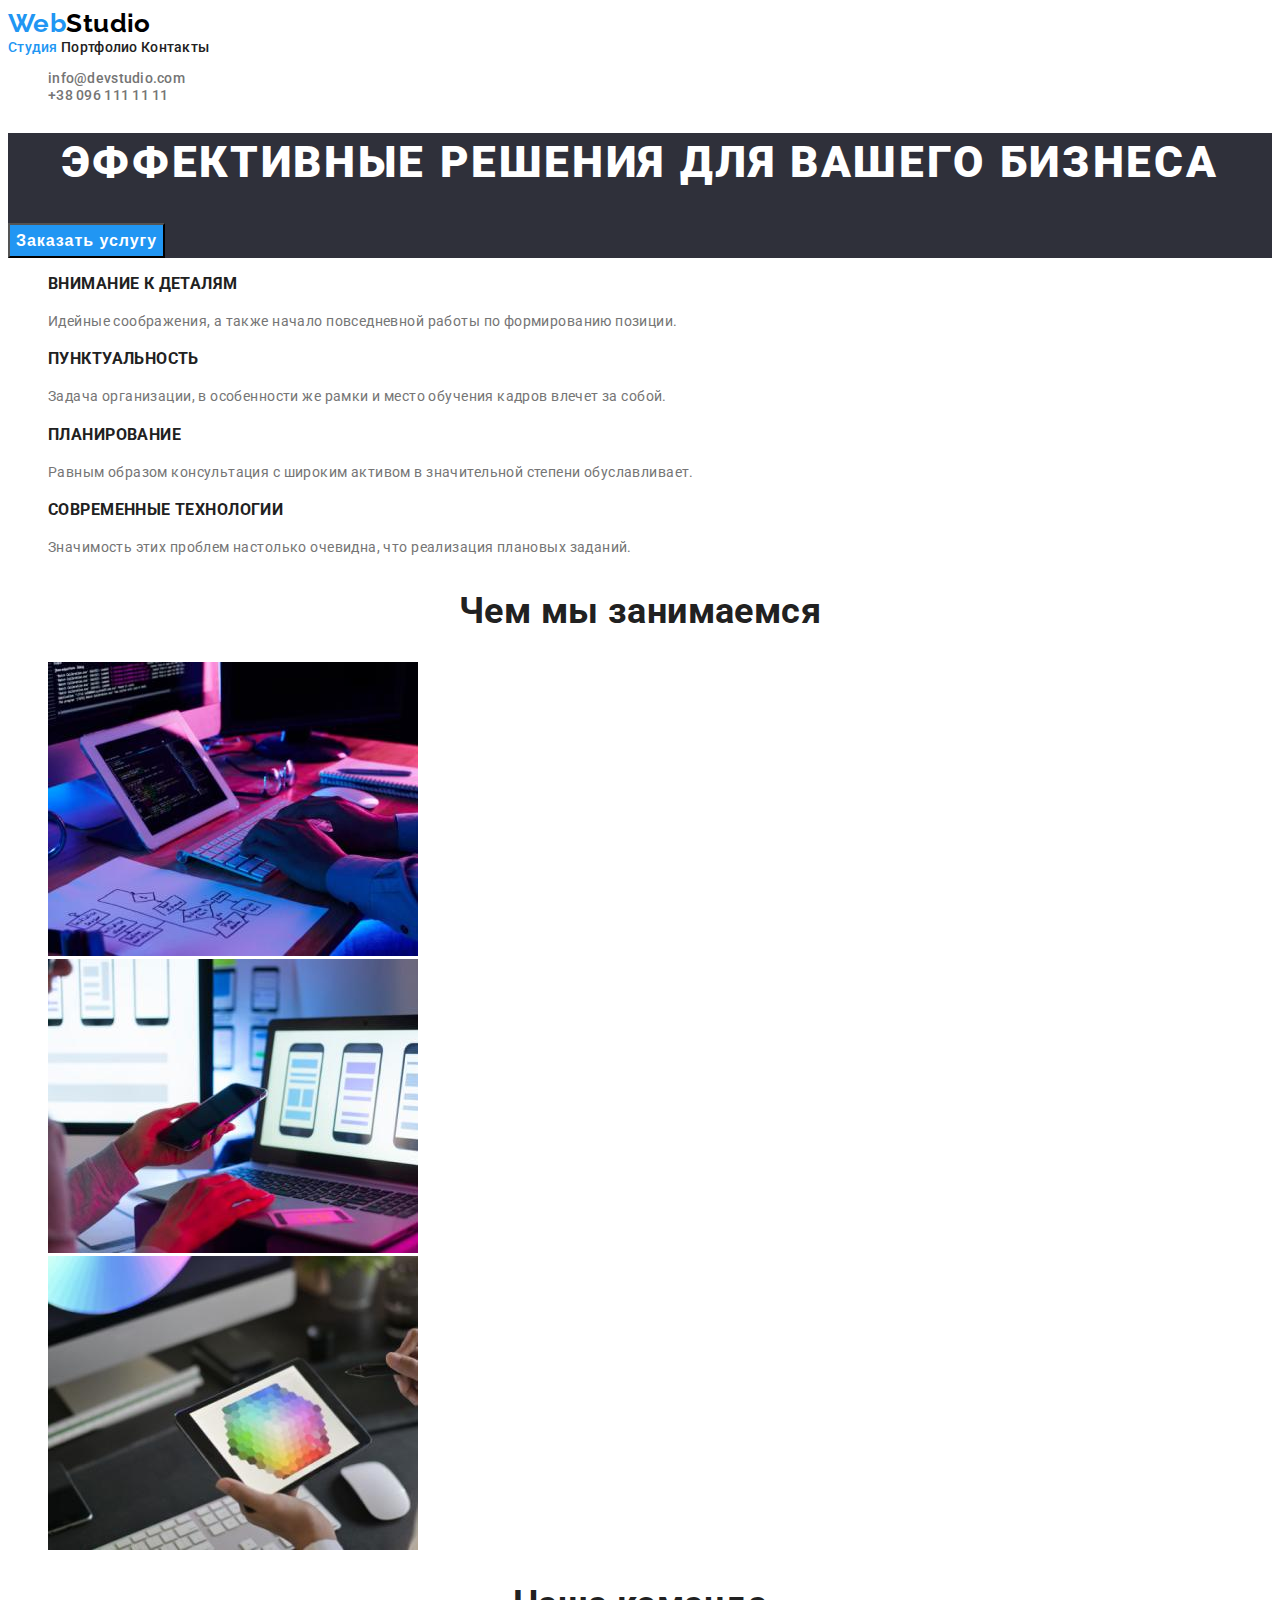
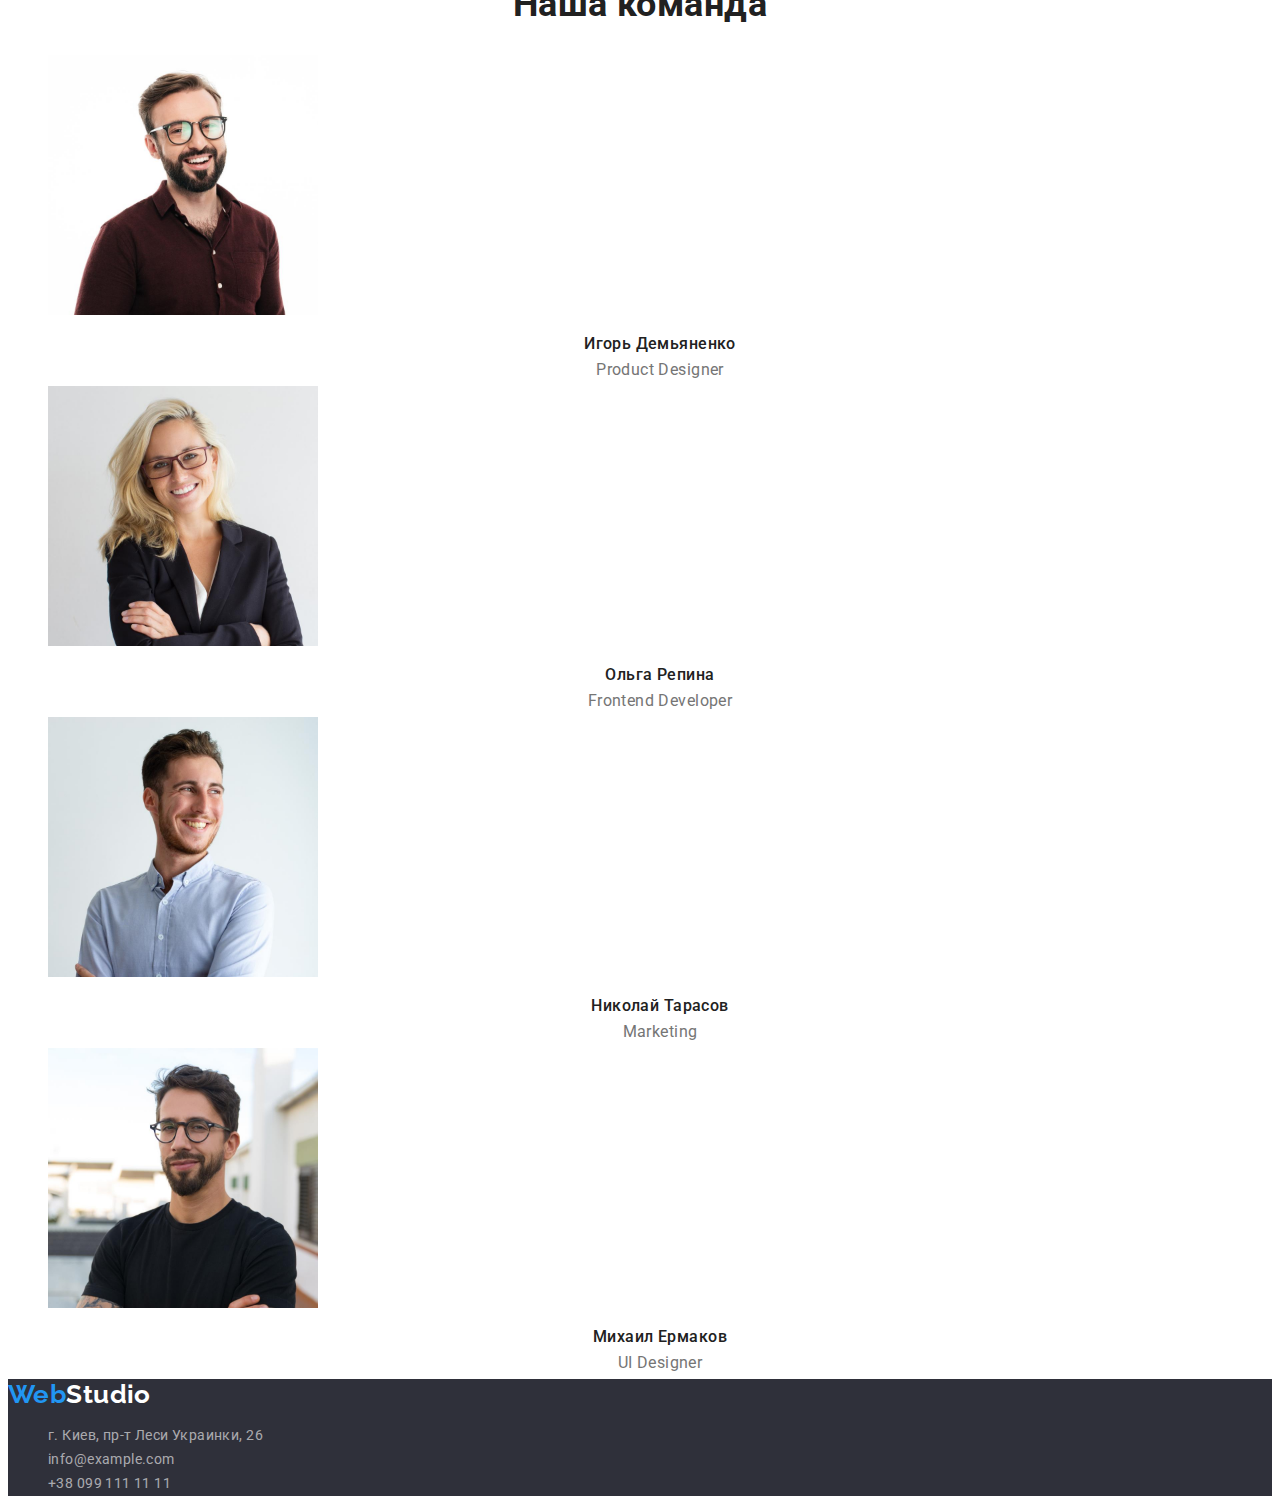
<file: index.html>
<!DOCTYPE html>
<html lang="ru">
<head>
    <meta charset="UTF-8">
    <meta http-equiv="X-UA-Compatible" content="IE=edge">
    <meta name="viewport" content="width=device-width, initial-scale=1.0">
    <title>Web Studio</title>
    <link rel="preconnect" href="https://fonts.googleapis.com">
    <link rel="preconnect" href="https://fonts.gstatic.com" crossorigin>
    <link href="https://fonts.googleapis.com/css2?family=Raleway:wght@700&family=Roboto:wght@400;500;700;900&display=swap"
        rel="stylesheet">
    <link rel="stylesheet" href="./css/styles.css" />
</head>
<body>
    <header class="header">
        <a href="./index.html" lang="en" class="logo logo-dark link"><span class="web">Web</span>Studio</a>
        <nav class="nav">
            <a href="./index.html" class="nav-link link current">Студия</a>
            <a href="./portfolio.html" class="nav-link link">Портфолио</a>
            <a href="" class="nav-link link">Контакты</a>
        </nav>
            <ul class="header-list list">
                <li class="header-item"><a href="mailto:info@devstudio.com" class="header-link link">info@devstudio.com</a></li>
                <li class="header-item"><a href="tell:+380961111111" class="header-link link">+38 096 111 11 11</a></li>
            </ul>
    </header>
    <main>
        <section class="hero">
             <h1 class="hero-title">Эффективные решения для вашего бизнеса</h1>
             <button type="button" class="hero-btn">Заказать услугу</button>
        </section>
        <section class="advantages">
             <h2 class="advantages-title visually-hidden">Наши преимущества</h2>
            <ul class="advantages-list list">
                <li class="advantages-item">
                    <h3 class="advantages-title">Внимание к деталям</h3>
                    <p class="advantages-text">Идейные соображения, а также начало повседневной работы по формированию позиции.</p>
                </li>
                <li class="advantages-item">
                    <h3 class="advantages-title">Пунктуальность</h3>
                    <p class="advantages-text">Задача организации, в особенности же рамки и место обучения кадров влечет за собой.</p>
                </li>
                <li class="advantages-item">
                    <h3 class="advantages-title">Планирование</h3>
                    <p class="advantages-text">Равным образом консультация с широким активом в значительной степени обуславливает.</p>
                </li>
                <li class="advantages-item">
                    <h3 class="advantages-title">Современные технологии</h3>
                    <p class="advantages-text">Значимость этих проблем настолько очевидна, что реализация плановых заданий.</p>
                </li>
            </ul>
        </section>
        <section class="about">
            <h2 class="section-title">Чем мы занимаемся</h2>
            <ul class="about-list list">
                <li>
                    <img src="./images/about.jpg" alt="Человек что-то программирует" width="370" class="img">
                </li>
                <li>
                    <img src="./images/about2.jpg" alt="Челвоек что-то смотрит на компьютере" width="370" class="img">
                </li>
                <li>
                    <img src="./images/about3.jpg" alt="Человек выбриает цвет из палитры цветов на планшете" width="370" class="img">
                </li>
            </ul>
        </section>
        <section class="team">
            <h2 class="section-title">Наша команда</h2>
            <ul class="team-list list">
                <li>
                    <img src="./images/team1.jpg" alt="Широко улыбающийся мужчина" width="270">
                    <h3 class="team-title">Игорь Демьяненко</h3>
                    <p lang="en" class="team-text">Product Designer</p>
                </li>
                <li>
                    <img src="./images/team2.jpg" alt="Широко улыбающаяся женщина" width="270">
                    <h3 class="team-title">Ольга Репина</h3>
                    <p lang="en" class="team-text">Frontend Developer</p>
                </li>
                <li>
                    <img src="./images/team3.jpg" alt="Широко улыбающийся мужчина" width="270">
                    <h3 class="team-title">Николай Тарасов</h3>
                    <p lang="en" class="team-text">Marketing</p>
                </li>
                <li>
                    <img src="./images/team4.jpg" alt="Улыбающийся мужчина" width="270">
                    <h3 class="team-title">Михаил Ермаков</h3>
                    <p lang="en" class="team-text">UI Designer</p>
                </li>
            </ul>
        </section>
    </main>
    <footer class="footer">
        <a href="./index.html" lang="en" class="logo logo-light link"><span class="web">Web</span>Studio</a>
        <address class="footer-address">
            <ul class="footer-list list">
                <li><a href="https://goo.gl/maps/Gv21GU76W3sqb3SP8" class="footer-address-link link">г. Киев, пр-т Леси Украинки, 26</a></li>
                <li><a href="mailto:info@example.com" class="footer-address-link link">info@example.com</a></li>
                <li><a href="tell:+380991111111" class="footer-address-link link">+38 099 111 11 11</a></li>
            </ul>           
        </address>
    </footer>
</body>
</html>
</file>
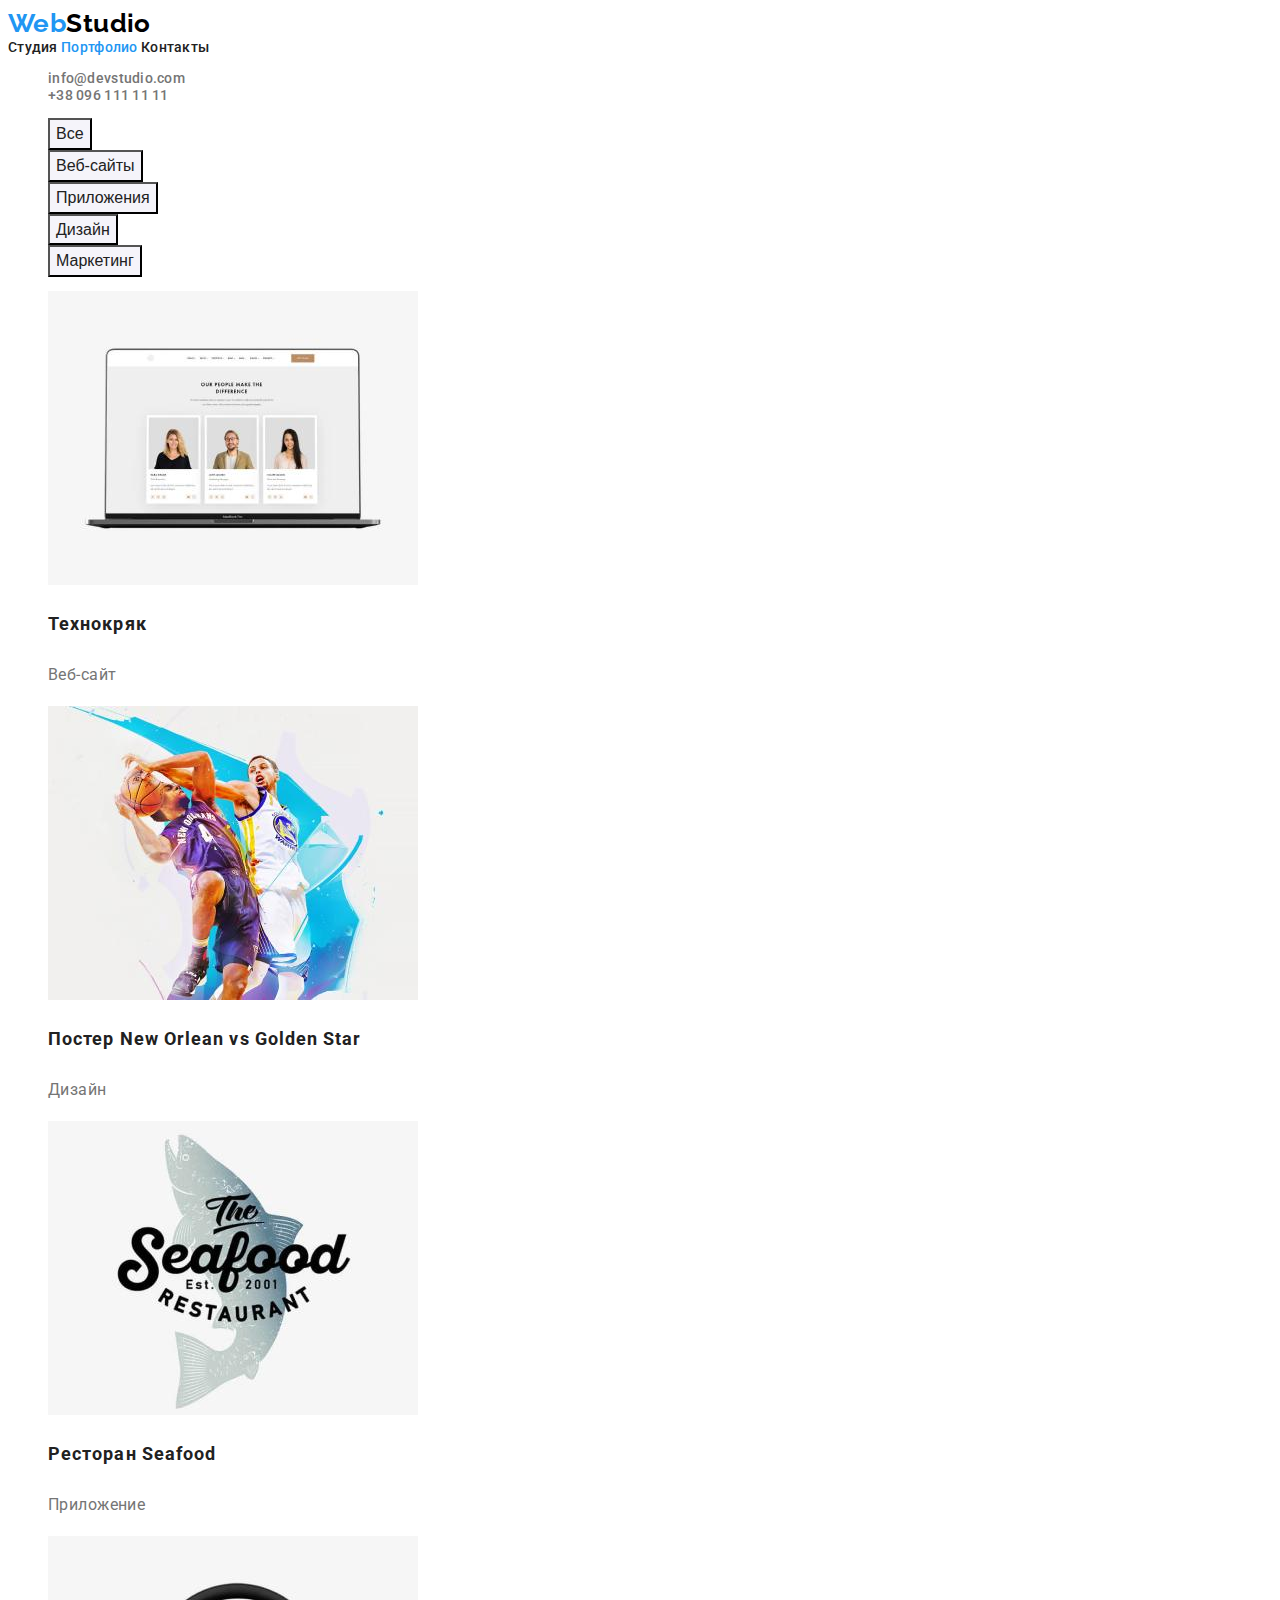
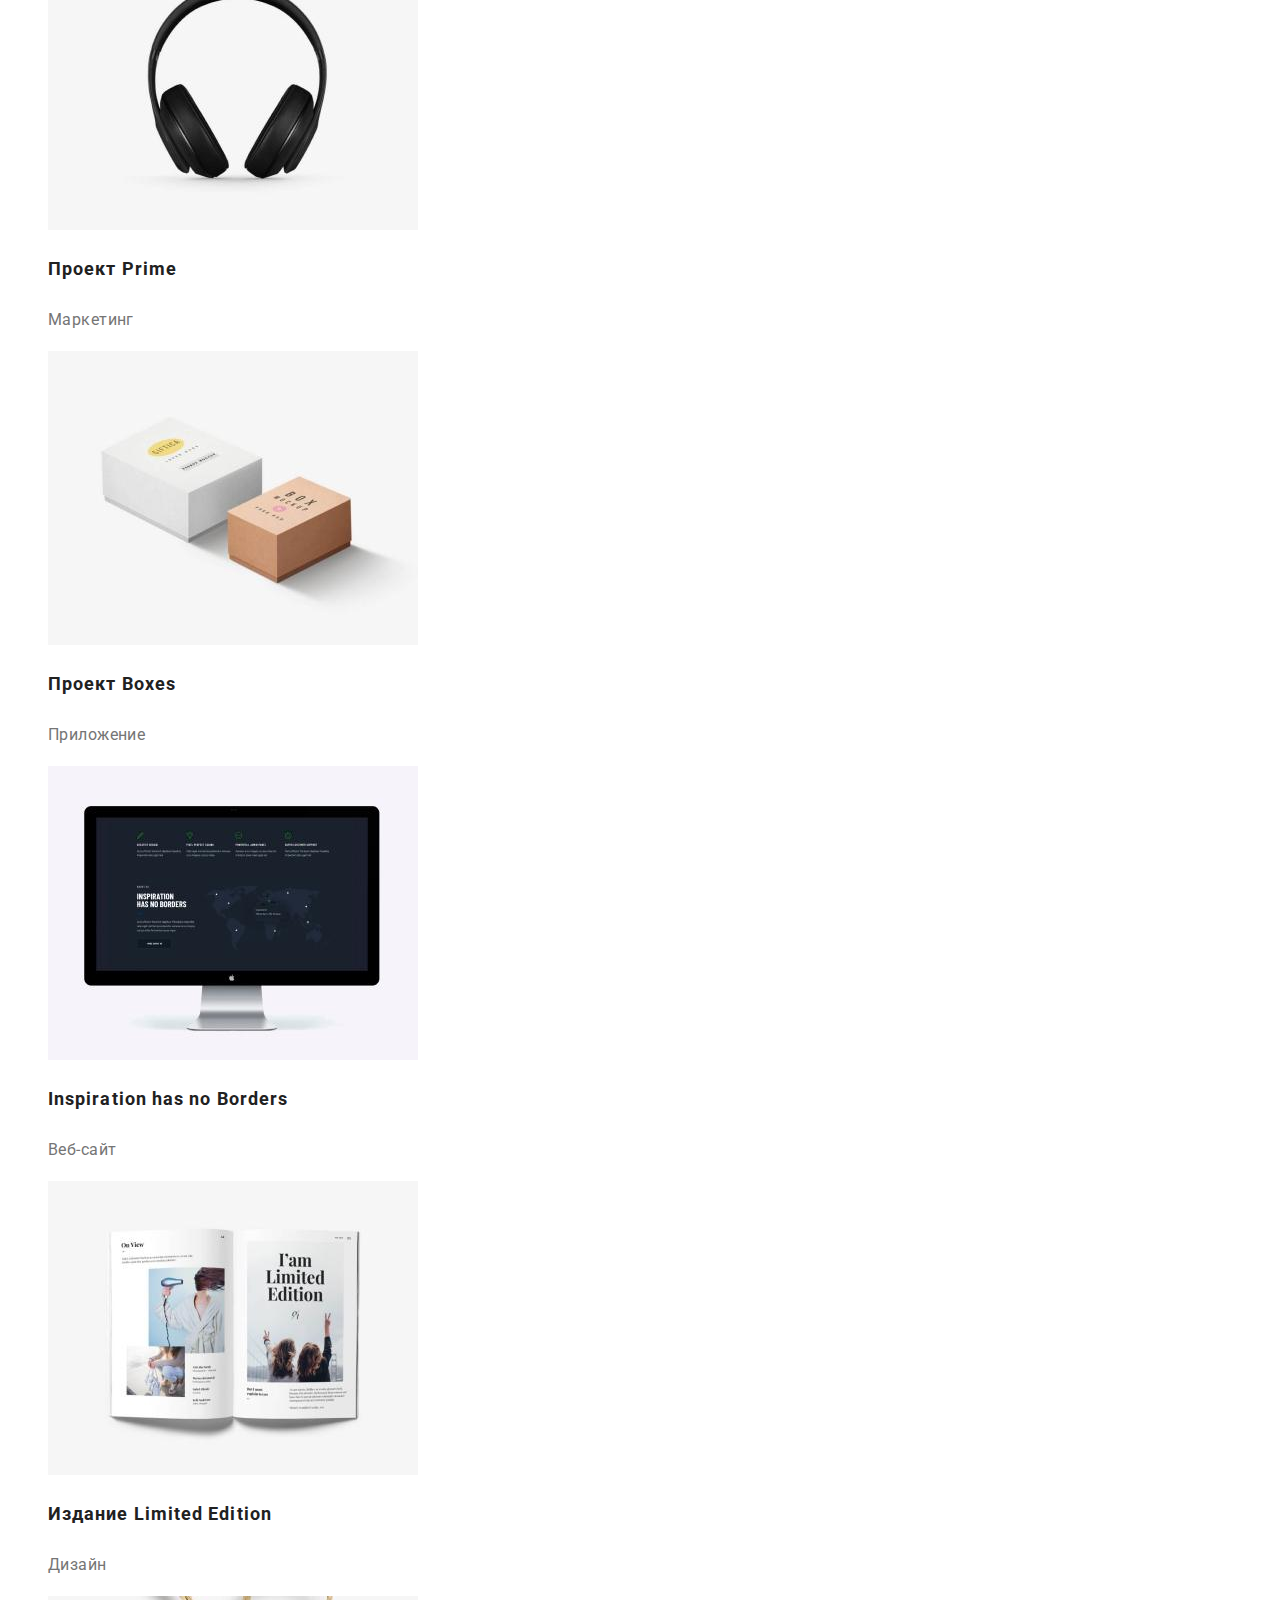
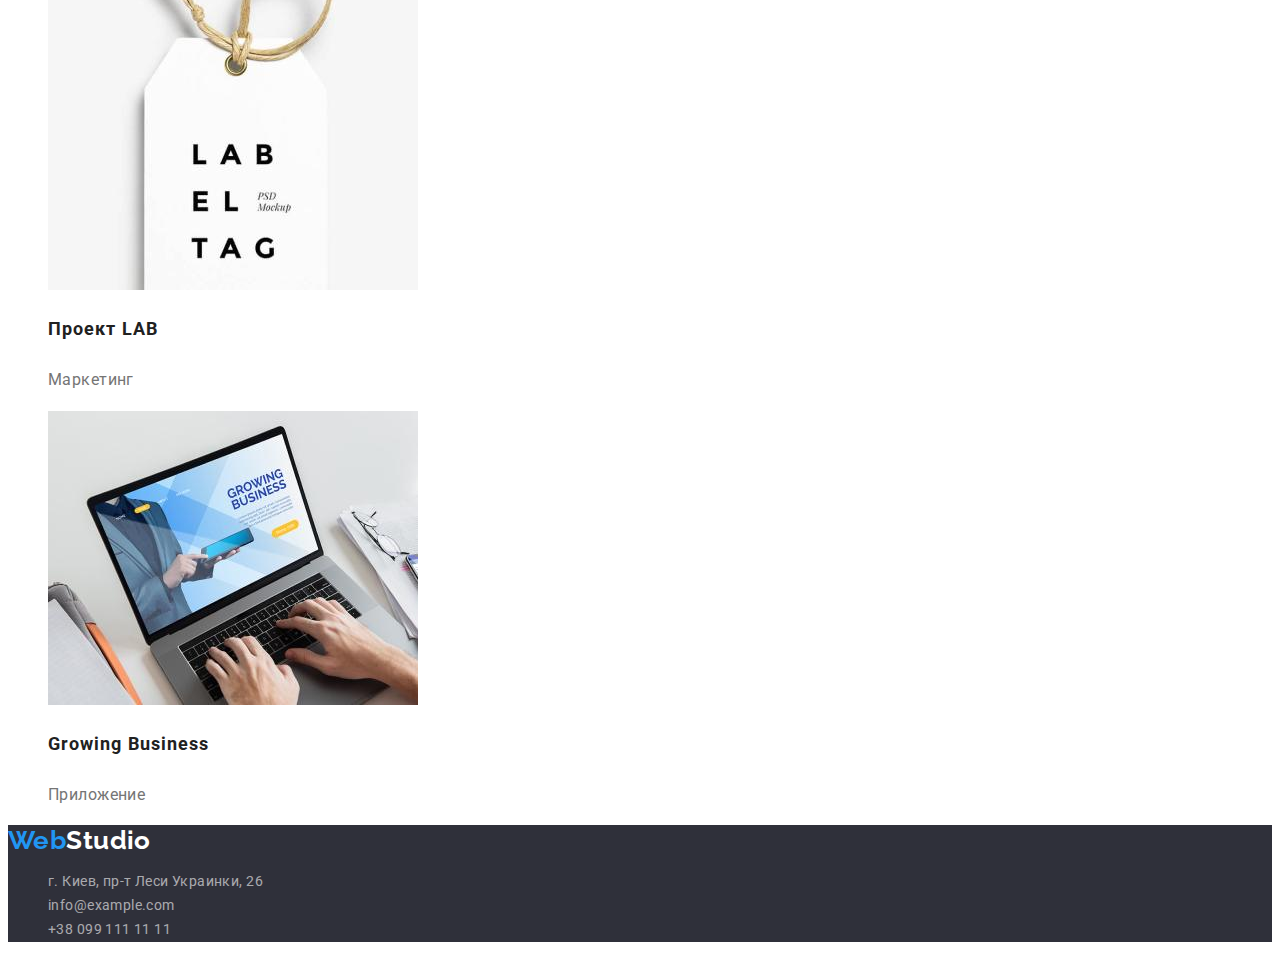
<file: portfolio.html>
<!DOCTYPE html>
<html lang="ru">
<head>
    <meta charset="UTF-8">
    <meta http-equiv="X-UA-Compatible" content="IE=edge">
    <meta name="viewport" content="width=device-width, initial-scale=1.0">
    <title>Web Studio</title>
    <link rel="preconnect" href="https://fonts.googleapis.com">
    <link rel="preconnect" href="https://fonts.gstatic.com" crossorigin>
    <link href="https://fonts.googleapis.com/css2?family=Raleway:wght@700&family=Roboto:wght@400;500;700;900&display=swap"
        rel="stylesheet">
    <link rel="stylesheet" href="./css/styles.css" />
</head>
<body>
    <header class="header">
        <a href="./index.html" lang="en" class="logo logo-dark link"><span class="web">Web</span>Studio</a>
        <nav class="nav">
            <a href="./index.html" class="nav-link link">Студия</a>
            <a href="./portfolio.html" class="nav-link link current">Портфолио</a>
            <a href="" class="nav-link link">Контакты</a>
        </nav>
        <ul class="header-list list">
            <li class="header-item"><a href="mailto:info@devstudio.com" class="header-link link">info@devstudio.com</a></li>
            <li class="header-item"><a href="tell:+380961111111" class="header-link link">+38 096 111 11 11</a></li>
        </ul>
    </header>
    <main>
        <section class="portfolio">
            <h1 class="portfolio-title visually-hidden">Наше портфолио</h1>
            <ul class="portfolio-list list">
                <li><button type="button" class="portfolio-btn">Все</button></li>
                <li><button type="button" class="portfolio-btn">Веб-сайты</button></li>
                <li><button type="button" class="portfolio-btn">Приложения</button></li>
                <li><button type="button" class="portfolio-btn">Дизайн</button></li>
                <li><button type="button" class="portfolio-btn">Маркетинг</button></li>
            </ul>
            <ul class="portfolio-list list">
                <li>
                    <a href="" class="portfolio-link link">
                        <img src="./images/services1.jpg" alt="Сайт на экране ноутбука" width="370">
                        <h3 class="portfolio-title">Технокряк</h3>
                        <p class="portfolio-text">Веб-сайт</p>
                    </a>
                </li>
                <li>
                    <a href="" class="portfolio-link link">
                        <img src="./images/services2.jpg" alt="Постер" width="370">
                        <h3 class="portfolio-title">Постер <span lang="en">New Orlean vs Golden Star</span></h3>
                        <p class="portfolio-text">Дизайн</p>
                    </a>
                </li>
                <li>
                    <a href="" class="portfolio-link link">
                        <img src="./images/services3.jpg" alt="Иконка приложения ресторана" width="370">
                        <h3 class="portfolio-title">Ресторан <span lang="en">Seafood</span></h3>
                        <p class="portfolio-text">Приложение</p>
                    </a>
                </li>
                <li>
                    <a href="" class="portfolio-link link">
                        <img src="./images/services4.jpg" alt="Фото наушников на белом фоне" width="370">
                        <h3 class="portfolio-title">Проект <span lang="en">Prime</span></h3>
                        <p class="portfolio-text">Маркетинг</p>
                    </a>
                </li>
                <li>
                    <a href="" class="portfolio-link link">
                        <img src="./images/services5.jpg" alt="Иконка проекта" width="370">
                        <h3 class="portfolio-title">Проект <span lang="en">Boxes</span></h3>
                        <p class="portfolio-text">Приложение</p>
                    </a>
                </li>
                <li>
                    <a href="" class="portfolio-link link">
                        <img src="./images/services6.jpg" alt="Сайт на экране компьютера" width="370">
                        <h3 class="portfolio-title" lang="en">Inspiration has no Borders</h3>
                        <p class="portfolio-text">Веб-сайт</p>
                    </a>
                </li>
                <li>
                    <a href="" class="portfolio-link link">
                        <img src="./images/services7.jpg" alt="Фото журнала" width="370">
                        <h3 class="portfolio-title">Издание <span lang="en">Limited Edition</span></h3>
                        <p class="portfolio-text">Дизайн</p>
                    </a>
                </li>
                <li>
                    <a href="" class="portfolio-link link">
                        <img src="./images/services8.jpg" alt="Магазинная бирка" width="370">
                        <h3 class="portfolio-title">Проект <span lang="en">LAB</span></h3>
                        <p class="portfolio-text">Маркетинг</p>
                    </a>
                </li>
                <li>
                    <a href="" class="portfolio-link link">
                        <img src="./images/services9.jpg" alt="Приложение на ноутбуке" width="370">
                        <h3 class="portfolio-title" lang="en">Growing Business</h3>
                        <p class="portfolio-text">Приложение</p>
                    </a>
                </li>
            </ul>
        </section>
    </main>
    <footer class="footer">
        <a href="./index.html" lang="en" class="logo logo-light link"><span class="web">Web</span>Studio</a>
        <address class="footer-address">
            <ul class="footer-list list">
                <li><a href="https://goo.gl/maps/Gv21GU76W3sqb3SP8" class="footer-address-link link">г. Киев, пр-т Леси
                        Украинки, 26</a></li>
                <li><a href="mailto:info@example.com" class="footer-address-link link">info@example.com</a></li>
                <li><a href="tell:+380991111111" class="footer-address-link link">+38 099 111 11 11</a></li>
            </ul>
        </address>
    </footer>
</body>
</html>
</file>
<file: css/styles.css>
/* ссылка не нследует цвет у родителя.
button не наследует font-family
заголовки не наследуют размер и жирность шрифта
адресс не наследует font-style
inherit заставляет наследовать текстовые свойства
шрифты - https://fonts.google.com/
AAAAAAAAAAAAAAAAAA
*/

:root {
  --primary-text-color: #757575;
  --secondary-text-color: #212121;
  --secondary-title-color: #ffffff;
  --accent-color: #2196f3;
  --black-color: #000000;
  --third-bgc-color: #2f303a;
  --button-bgc-color: #f5f4fa;
  --address-link-color: rgba(255, 255, 255, 0.6);
}

.link {
  text-decoration: none;
}

.list {
  list-style: none;
}

.nav .current {
  color: var(--accent-color);
}

.visually-hidden {
  position: absolute;
  white-space: nowrap;
  width: 1px;
  height: 1px;
  overflow: hidden;
  border: 0;
  padding: 0;
  clip: rect(0 0 0 0);
  clip-path: inset(50%);
  margin: -1px;
}

/*----------body----------*/
body {
  color: var(--primary-text-color);
  font-family: 'Roboto', sans-serif;
  font-size: 14px;
  letter-spacing: 0.03em;
  background-color: var(--secondary-title-color);
}

/*----------logo----------*/
.logo {
  font-family: 'Raleway', sans-serif;
  font-weight: 700;
  font-size: 26px;
  line-height: 1.19;
}
.logo-dark {
  color: var(--black-color);
}
.logo-light {
  color: var(--secondary-title-color);
}
.web {
  color: var(--accent-color);
}

/*----------nav----------*/
.nav-link {
  font-weight: 500;
  line-height: 1.14;
  letter-spacing: 0.02em;
  color: var(--secondary-text-color);
}
.nav-link:hover,
.nav-link:focus {
  color: var(--accent-color);
}

/*----------header----------*/
.header-link {
  font-weight: 500;
  line-height: 1.14;
  letter-spacing: 0.02em;

  color: var(--primary-text-color);
}
.header-link:hover,
.header-link:focus {
  color: var(--accent-color);
}

/*----------hero----------*/
.hero {
  background-color: var(--third-bgc-color);
}
.hero-title {
  font-weight: 900;
  font-size: 44px;
  line-height: 1.36;
  text-align: center;
  letter-spacing: 0.06em;
  text-transform: uppercase;
  color: var(--secondary-title-color);
}
.hero-btn {
  font-weight: 700;
  font-size: 16px;
  line-height: 1.87;
  display: flex;
  align-items: center;
  text-align: center;
  letter-spacing: 0.06em;
  color: var(--secondary-title-color);
  background-color: var(--accent-color);
  cursor: pointer;
}

/*----------advantages----------*/
.advantages-title {
  font-weight: 700;
  line-height: 1.14;
  text-transform: uppercase;
  color: var(--secondary-text-color);
}
.advantages-text {
  line-height: 1.71;
  color: var(--primary-text-color);
}

/*----------about----------*/
.section-title {
  font-weight: 700;
  font-size: 36px;
  line-height: 1.17;
  text-align: center;
  color: var(--secondary-text-color);
}

/*----------team----------*/
.team-title {
  font-weight: 500;
  font-size: 16px;
  line-height: 1.19;
  text-align: center;
  color: var(--secondary-text-color);
}
.team-text {
  font-size: 16px;
  line-height: 1.19px;
  text-align: center;
}

/*----------footer----------*/
.footer {
  background-color: var(--third-bgc-color);
}
.footer-address-link {
  font-weight: 400;
  line-height: 1.71;
  font-style: normal;
  color: var(--address-link-color);
}
.footer-address-link:focus,
.footer-address-link:hover {
  color: var(--secondary-title-color);
}
.footer-geo-link:focus,
.footer-geo-link:hover {
  color: var(--secondary-title-color);
}
/*----------portfolio----------*/
.portfolio-btn {
  background-color: var(--button-bgc-color);
  font-weight: 500;
  font-size: 16px;
  line-height: 1.62;
  text-align: center;
  color: var(--secondary-text-color);
  cursor: pointer;
}
.portfolio-btn:focus,
.portfolio-btn:hover {
  background-color: var(--accent-color);
  color: var(--secondary-title-color);
}
.portfolio-title {
  font-weight: 700;
  font-size: 18px;
  line-height: 2;
  letter-spacing: 0.06em;

  color: var(--secondary-text-color);
}
.portfolio-text {
  font-size: 16px;
  line-height: 1.87;
  color: var(--primary-text-color);
}
</file>
